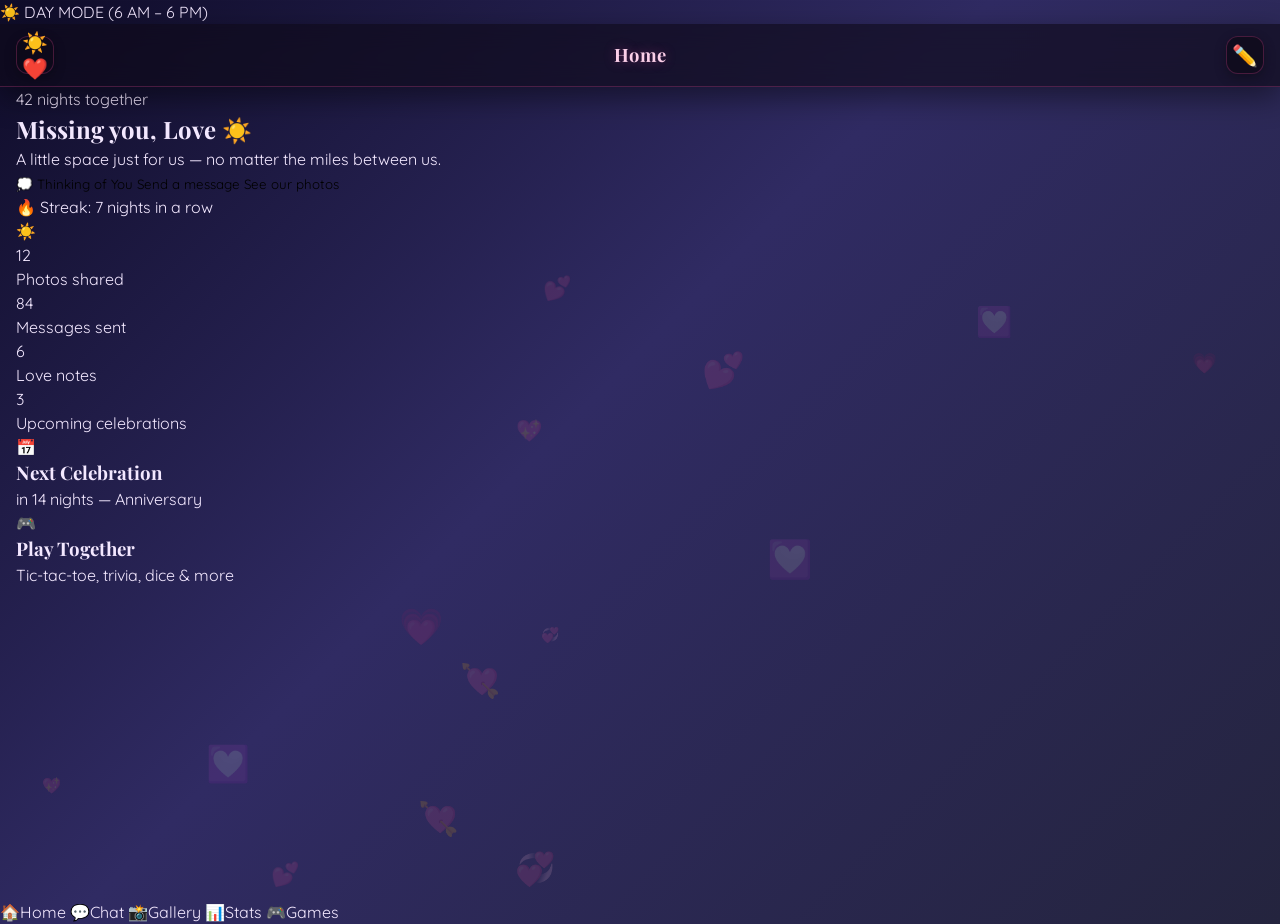
<file: preview-day.html>
<!DOCTYPE html>
<html lang="en">
<head>
<meta charset="UTF-8">
<meta name="viewport" content="width=device-width, initial-scale=1.0, maximum-scale=1.0, user-scalable=no">
<title>Us 🌞 — Day Mode Preview</title>
<link href="https://fonts.googleapis.com/css2?family=Playfair+Display:ital,wght@0,400;0,700;1,400&family=Quicksand:wght@400;600&display=swap" rel="stylesheet">
<style>
  :root {
    --bg: linear-gradient(135deg, #0f0c29 0%, #302b63 45%, #24243e 100%);
    --surface: rgba(15, 10, 25, 0.7);
    --surface-hover: rgba(25, 18, 40, 0.85);
    --accent: #ec4899;
    --accent-dark: #be185d;
    --accent-glow: rgba(236, 72, 153, 0.35);
    --accent-light: #fbcfe8;
    --text: #f3e8ff;
    --text-muted: #c3b1e1;
    --border: rgba(236, 72, 153, 0.25);
    --shadow: 0 10px 30px rgba(0, 0, 0, 0.45);
    --radius: 18px;
    --transition: 0.35s ease;
    --bottom-nav-height: 72px;
    --top-header-height: 56px;
    --safe-area-inset-bottom: env(safe-area-inset-bottom, 0px);
    --safe-area-inset-top: env(safe-area-inset-top, 0px);
  }
  * { box-sizing: border-box; margin: 0; padding: 0; }
  html { scroll-behavior: smooth; }
  body {
    font-family: 'Quicksand', sans-serif;
    background: var(--bg);
    color: var(--text);
    min-height: 100dvh;
    line-height: 1.5;
    overflow-x: hidden;
    -webkit-tap-highlight-color: transparent;
  }
  h1, h2, h3 { font-family: 'Playfair Display', serif; }
  a { text-decoration: none; color: inherit; }
  button { cursor: pointer; font-family: inherit; border: none; background: none; }

  /* App shell */
  .app-shell { display: flex; flex-direction: column; min-height: 100dvh; }
  .app-header {
    position: sticky; top: 0; z-index: 50;
    display: flex; align-items: center; justify-content: space-between;
    padding: calc(var(--safe-area-inset-top) + 0.75rem) 1rem 0.75rem;
    background: rgba(15, 10, 25, 0.65);
    backdrop-filter: blur(12px);
    border-bottom: 1px solid var(--border);
    box-shadow: var(--shadow);
  }
  .header-left { display: flex; align-items: center; gap: 0.5rem; }
  .header-center { font-family: 'Playfair Display', serif; font-weight: 700; color: var(--accent-light); font-size: 1.15rem; letter-spacing: 0.5px; text-shadow: 0 0 12px var(--accent-glow); }
  .header-right { display: flex; align-items: center; gap: 0.5rem; }
  .icon-btn {
    width: 38px; height: 38px; border-radius: 12px;
    background: var(--surface); color: var(--text);
    border: 1px solid var(--border);
    display: flex; align-items: center; justify-content: center;
    font-size: 1.3rem; transition: var(--transition);
    box-shadow: 0 4px 12px rgba(0,0,0,0.3);
  }
  .icon-btn:hover { background: var(--accent-dark); color: var(--text); border-color: var(--accent); transform: translateY(-2px); box-shadow: 0 0 16px var(--accent-glow); }

  .app-main { flex: 1; width: 100%; padding: 0 1rem 1rem; overflow-y: auto; }
  .page { display: none; animation: fadeIn 0.35s ease; }
  .page.active { display: block; }
  @keyframes fadeIn { from { opacity: 0; transform: translateY(12px); } to { opacity: 1; transform: translateY(0); } }
  .page-header { margin-bottom: 1.5rem; text-align: center; }
  .page-header h2 { font-size: 1.75rem; color: var(--accent-light); margin-bottom: 0.4rem; text-shadow: 0 0 14px var(--accent-glow); }
  .page-header p { color: var(--text-muted); font-size: 0.95rem; }

  /* Floating hearts (day mode - lighter) */
  .hearts-bg { position: fixed; inset: 0; pointer-events: none; z-index: 0; overflow: hidden; }
  .heart { position: absolute; color: rgba(236, 72, 153, 0.15); font-size: 1.2rem; animation: float linear infinite; will-change: transform, opacity; }
  @keyframes float { 0% { transform: translateY(100vh) rotate(0deg); opacity: 0; } 10% { opacity: 1; } 90% { opacity: 1; } 100% { transform: translateY(-12vh) rotate(30deg); opacity: 0; }

  /* Buttons */
  .btn-primary {
    background: linear-gradient(135deg, var(--accent-dark), var(--accent));
    color: var(--text); padding: 0.75rem 1.35rem; border-radius: 12px;
    font-weight: 600; font-size: 0.9rem;
    box-shadow: 0 4px 16px var(--accent-glow); transition: var(--transition);
    border: 1px solid var(--accent);
  }
  .btn-primary:hover { transform: translateY(-2px); box-shadow: 0 0 20px var(--accent-glow); filter: brightness(1.15); }
  .btn-outline {
    background: var(--surface); color: var(--accent-light);
    padding: 0.75rem 1.35rem; border-radius: 12px; font-weight: 600; font-size: 0.9rem;
    border: 1.5px solid var(--accent); transition: var(--transition);
  }
  .btn-outline:hover { background: var(--accent-dark); color: var(--text); border-color: var(--accent); box-shadow: 0 0 16px var(--accent-glow); }
  .btn-think {
    background: linear-gradient(135deg, #be185d 0%, #ec4899 100%);
    color: var(--text); padding: 0.75rem 1.35rem; border-radius: 12px;
    font-weight: 700; font-size: 0.9rem;
    box-shadow: 0 4px 16px rgba(190, 24, 93, 0.45); transition: var(--transition);
    border: 1px solid var(--accent);
  }
  .btn-think:hover { background: var(--accent); transform: translateY(-2px); box-shadow: 0 0 20px var(--accent-glow); }

  /* Hero */
  .hero {
    display: grid; grid-template-columns: 1fr 1fr; gap: 2rem; align-items: center;
    padding: 1.5rem 1rem; border-radius: 22px;
    background: var(--surface); border: 1px solid var(--border);
    box-shadow: var(--shadow); margin-bottom: 2rem; backdrop-filter: blur(8px);
  }
  .hero-content h1 { font-size: 2rem; color: var(--accent-light); margin-bottom: 0.75rem; line-height: 1.2; text-shadow: 0 0 14px var(--accent-glow); }
  .hero-content h1 span { color: var(--accent); }
  .hero-sub { font-size: 1rem; color: var(--text-muted); margin-bottom: 1.25rem; }
  .relationship-badge {
    display: inline-flex; align-items: center; gap: 0.5rem;
    background: rgba(190, 24, 93, 0.15); color: var(--accent-light);
    padding: 0.45rem 1rem; border-radius: 20px; font-size: 0.85rem; font-weight: 600;
    margin-bottom: 1rem; border: 1px solid rgba(236, 72, 153, 0.3);
  }
  .badge-dot { width: 8px; height: 8px; background: var(--accent); border-radius: 50%; animation: pulse 2s infinite; box-shadow: 0 0 8px var(--accent); }
  @keyframes pulse { 0%,100% { transform: scale(1); opacity: 1; } 50% { transform: scale(1.3); opacity: 0.7; } }
  .home-actions { display: flex; gap: 0.75rem; flex-wrap: wrap; margin-bottom: 1rem; }
  .home-streak {
    display: inline-flex; align-items: center; gap: 0.4rem;
    background: rgba(190, 24, 93, 0.15); color: var(--accent-light);
    padding: 0.5rem 1rem; border-radius: 20px; font-weight: 700;
    border: 1px solid rgba(236, 72, 153, 0.3); font-size: 0.95rem;
  }
  .hero-visual .couple-placeholder {
    font-size: 7rem; text-align: center;
    filter: drop-shadow(0 16px 32px rgba(190, 24, 93, 0.35));
    animation: bounce 3s ease-in-out infinite;
  }
  @keyframes bounce { 0%,100% { transform: translateY(0); } 50% { transform: translateY(-14px); } }

  /* Stats */
  .stats-grid { display: grid; grid-template-columns: repeat(2, 1fr); gap: 0.75rem; margin-bottom: 2rem; }
  .stat-card { background: var(--surface); padding: 1rem; border-radius: 14px; text-align: center; box-shadow: var(--shadow); border: 1px solid var(--border); }
  .stat-value { font-size: 1.5rem; font-weight: 700; color: var(--accent); font-family: 'Playfair Display', serif; text-shadow: 0 0 10px var(--accent-glow); }
  .stat-label { font-size: 0.75rem; color: var(--text-muted); margin-top: 0.25rem; text-transform: uppercase; letter-spacing: 0.5px; }
  .home-quick { display: grid; grid-template-columns: 1fr 1fr; gap: 0.75rem; }
  .quick-card { background: var(--surface); padding: 1.25rem; border-radius: 14px; text-align: center; box-shadow: var(--shadow); border: 1px solid var(--border); transition: var(--transition); cursor: pointer; }
  .quick-card:hover { transform: translateY(-3px); border-color: var(--accent); box-shadow: 0 0 20px var(--accent-glow); }
  .quick-icon { font-size: 1.75rem; display: block; margin-bottom: 0.5rem; }
  .quick-card h3 { margin-bottom: 0.35rem; color: var(--accent-light); font-size: 1rem; }
  .quick-card p { font-size: 0.85rem; color: var(--text-muted); }

  .card { background: var(--surface); padding: 1.25rem; border-radius: 16px; box-shadow: var(--shadow); border: 1px solid var(--border); backdrop-filter: blur(4px); }
  .form-row { display: flex; gap: 0.6rem; align-items: center; flex-wrap: wrap; }
  input, textarea { font-family: inherit; padding: 0.7rem 0.9rem; border-radius: 10px; border: 1.5px solid var(--border); background: rgba(0,0,0,0.3); font-size: 0.95rem; color: var(--text); width: 100%; }
  input:focus, textarea:focus { outline: none; border-color: var(--accent); box-shadow: 0 0 0 3px var(--accent-glow); }

  /* Chat */
  .chat-container { display: flex; flex-direction: column; height: 360px; background: var(--surface); border-radius: 16px; border: 1px solid var(--border); overflow: hidden; box-shadow: var(--shadow); backdrop-filter: blur(4px); }
  .chat-messages { flex: 1; overflow-y: auto; padding: 0.85rem 1rem; display: flex; flex-direction: column; gap: 0.8rem; }
  .msg { max-width: 80%; padding: 0.75rem 1rem; border-radius: 12px; font-size: 0.95rem; line-height: 1.4; position: relative; animation: slideIn 0.3s ease; }
  @keyframes slideIn { from { opacity: 0; transform: translateY(8px); } to { opacity: 1; transform: translateY(0); } }
  .msg.me { align-self: flex-end; background: linear-gradient(135deg, var(--accent-dark), var(--accent)); color: var(--text); border-bottom-right-radius: 2px; box-shadow: 0 0 12px var(--accent-glow); }
  .msg.them { align-self: flex-start; background: rgba(255,255,255,0.08); color: var(--text); border-bottom-left-radius: 2px; border: 1px solid var(--border); }
  .msg .meta { font-size: 0.68rem; opacity: 0.65; margin-top: 3px; display: block; }
  .chat-input-area { display: flex; padding: 0.75rem 1rem; border-top: 1px solid var(--border); gap: 0.5rem; background: rgba(0,0,0,0.25); }
  .chat-input-area input { flex: 1; border-radius: 10px; }

  /* Games */
  .games-grid { display: grid; grid-template-columns: 1fr; gap: 1rem; }
  .game-card { text-align: center; padding: 1.5rem; }
  .ttt-board { display: grid; grid-template-columns: repeat(3, 1fr); gap: 0.4rem; max-width: 260px; margin: 0.75rem auto; }
  .ttt-cell { aspect-ratio: 1; border-radius: 10px; background: rgba(255,255,255,0.05); border: 2px solid var(--border); font-size: 1.4rem; font-weight: 700; color: var(--text); display: flex; align-items: center; justify-content: center; cursor: pointer; transition: var(--transition); }
  .ttt-cell:hover { background: var(--surface-hover); border-color: var(--accent); }
  .ttt-cell.x { color: var(--accent); text-shadow: 0 0 8px var(--accent-glow); }
  .ttt-cell.o { color: #a855f7; text-shadow: 0 0 8px rgba(168, 85, 247, 0.4); }
  .game-status { margin: 0.6rem 0; font-weight: 600; color: var(--text); font-size: 0.95rem; }
  .calc-row { display: flex; gap: 0.6rem; justify-content: center; margin-bottom: 0.75rem; }
  .calc-result { margin-top: 0.75rem; font-family: 'Playfair Display', serif; font-size: 1.25rem; color: var(--accent-light); font-weight: 700; min-height: 1.75rem; text-shadow: 0 0 10px var(--accent-glow); }
  .dice-display { font-size: 3rem; margin: 0.75rem 0; height: 3.2rem; display: flex; align-items: center; justify-content: center; gap: 0.5rem; text-shadow: 0 0 20px var(--accent-glow); }
  .dice-meaning { margin-top: 0.5rem; font-weight: 600; color: var(--accent-light); min-height: 1.25rem; font-style: italic; }

  /* Bottom nav */
  .bottom-nav {
    position: fixed; bottom: 0; left: 0; right: 0; height: var(--bottom-nav-height);
    display: flex; align-items: center; justify-content: space-around;
    background: rgba(15, 10, 25, 0.8); backdrop-filter: blur(16px);
    border-top: 1px solid var(--border);
    box-shadow: 0 -8px 24px rgba(0,0,0,0.5); z-index: 80;
    padding-bottom: calc(var(--safe-area-inset-bottom) + 0.5rem);
  }
  .tab { display: flex; flex-direction: column; align-items: center; gap: 0.3rem; font-size: 0.68rem; font-weight: 700; color: var(--text-muted); padding: 0.5rem 0.5rem; border-radius: 10px; transition: var(--transition); min-width: 60px; }
  .tab .tab-icon { font-size: 1.4rem; filter: drop-shadow(0 0 8px rgba(0,0,0,0.5)); }
  .tab.active { color: var(--accent-light); background: rgba(236, 72, 153, 0.15); border: 1px solid rgba(236, 72, 153, 0.3); box-shadow: 0 0 14px var(--accent-glow); }

  .day-badge {
    position: fixed; top: 1rem; right: 1rem; z-index: 100;
    background: rgba(255, 215, 0, 0.15); color: #fbbf24;
    padding: 0.5rem 1rem; border-radius: 20px; font-weight: 700;
    border: 1px solid rgba(255, 215, 0, 0.4);
    box-shadow: 0 0 16px rgba(255, 215, 0, 0.3);
  }
</style>
</head>
<body>

<div class="day-badge">☀️ DAY MODE (6 AM – 6 PM)</div>

<div class="hearts-bg" id="heartsBg"></div>

<div class="app-shell">
  <header class="app-header">
    <div class="header-left">
      <button class="icon-btn" aria-label="Day mode">☀️❤️</button>
    </div>
    <div class="header-center">Home</div>
    <div class="header-right">
      <button class="icon-btn" aria-label="Names">✏️</button>
    </div>
  </header>

  <main id="app" class="app-main">
    <section id="home" class="page active">
      <div class="hero">
        <div class="hero-content">
          <div class="relationship-badge">
            <span class="badge-dot"></span>
            <span id="daysTogether">42</span> nights together
          </div>
          <h1 id="homeTitle">Missing you, <span id="homePartnerName">Love</span> ☀️</h1>
          <p class="hero-sub">A little space just for us — no matter the miles between us.</p>
          <div class="home-actions">
            <button class="btn-think">💭 Thinking of You</button>
            <button class="btn-primary">Send a message</button>
            <button class="btn-outline">See our photos</button>
          </div>
          <div class="home-streak">
            🔥 Streak: <span id="homeStreak">7</span> nights in a row
          </div>
        </div>
        <div class="hero-visual">
          <div class="couple-placeholder">☀️</div>
        </div>
      </div>

      <div class="stats-grid">
        <div class="stat-card">
          <div class="stat-value" id="statPhotos">12</div>
          <div class="stat-label">Photos shared</div>
        </div>
        <div class="stat-card">
          <div class="stat-value" id="statMessages">84</div>
          <div class="stat-label">Messages sent</div>
        </div>
        <div class="stat-card">
          <div class="stat-value" id="statNotes">6</div>
          <div class="stat-label">Love notes</div>
        </div>
        <div class="stat-card">
          <div class="stat-value" id="statCountdowns">3</div>
          <div class="stat-label">Upcoming celebrations</div>
        </div>
      </div>

      <div class="home-quick">
        <div class="quick-card" onclick="alert('Countdown section')">
          <span class="quick-icon">📅</span>
          <h3>Next Celebration</h3>
          <p id="nextEvent">in 14 nights — Anniversary</p>
        </div>
        <div class="quick-card" onclick="alert('Games section')">
          <span class="quick-icon">🎮</span>
          <h3>Play Together</h3>
          <p>Tic-tac-toe, trivia, dice & more</p>
        </div>
      </div>
    </section>
  </main>

  <nav class="bottom-nav">
    <a href="#" class="tab active" data-section="home">
      <span class="tab-icon">🏠</span><span class="tab-label">Home</span>
    </a>
    <a href="#" class="tab" data-section="chat">
      <span class="tab-icon">💬</span><span class="tab-label">Chat</span>
    </a>
    <a href="#" class="tab" data-section="gallery">
      <span class="tab-icon">📸</span><span class="tab-label">Gallery</span>
    </a>
    <a href="#" class="tab" data-section="stats">
      <span class="tab-icon">📊</span><span class="tab-label">Stats</span>
    </a>
    <a href="#" class="tab" data-section="games">
      <span class="tab-icon">🎮</span><span class="tab-label">Games</span>
    </a>
  </nav>
</div>

<script>
  // Floating hearts for preview
  const container = document.getElementById('heartsBg');
  const hearts = ['💖', '💗', '💕', '💘', '💞', '💟'];
  for (let i = 0; i < 14; i++) {
    const h = document.createElement('div');
    h.className = 'heart';
    h.textContent = hearts[Math.floor(Math.random() * hearts.length)];
    h.style.left = Math.random() * 100 + 'vw';
    h.style.top = Math.random() * 100 + 'vh';
    h.style.fontSize = (0.8 + Math.random() * 1.6) + 'rem';
    h.style.animationDuration = (3 + Math.random() * 4) + 's';
    h.style.animationDelay = (Math.random() * 5) + 's';
    container.appendChild(h);
  }
</script>
</body>
</html>
</file>
